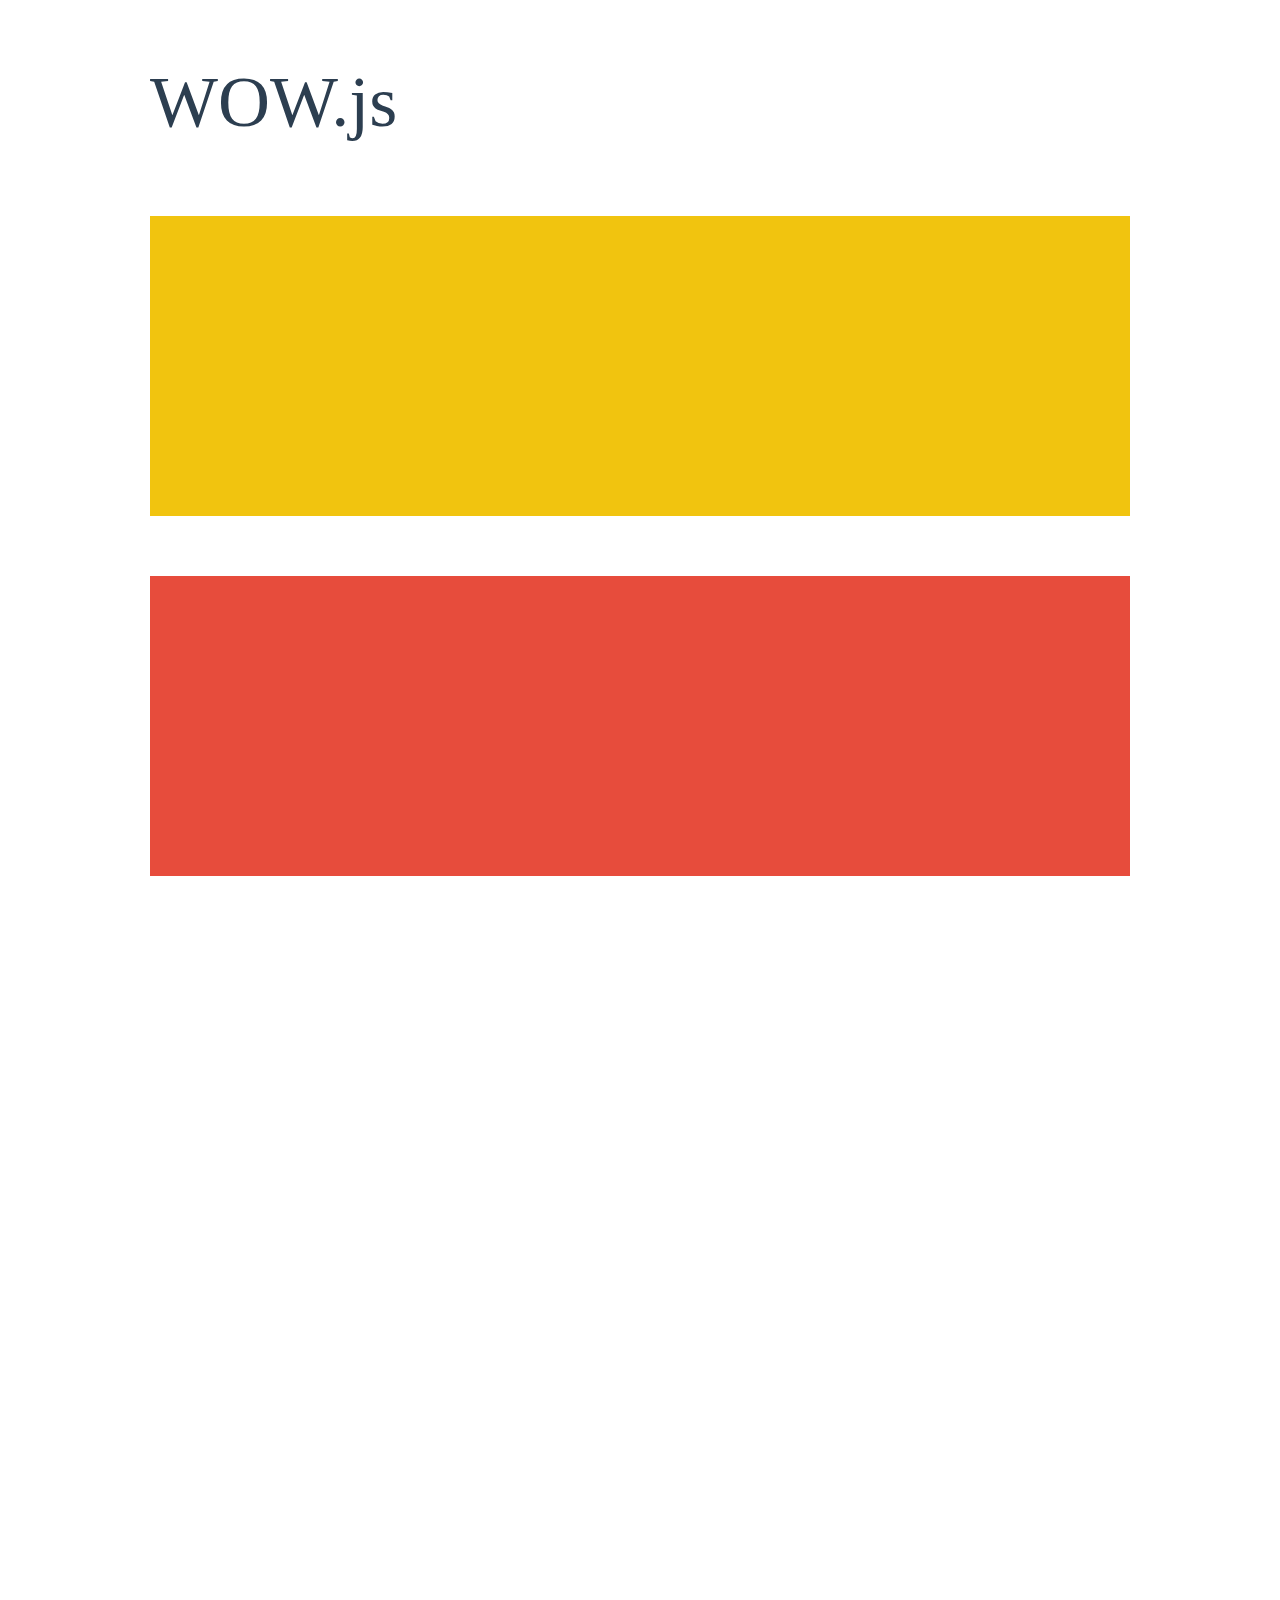
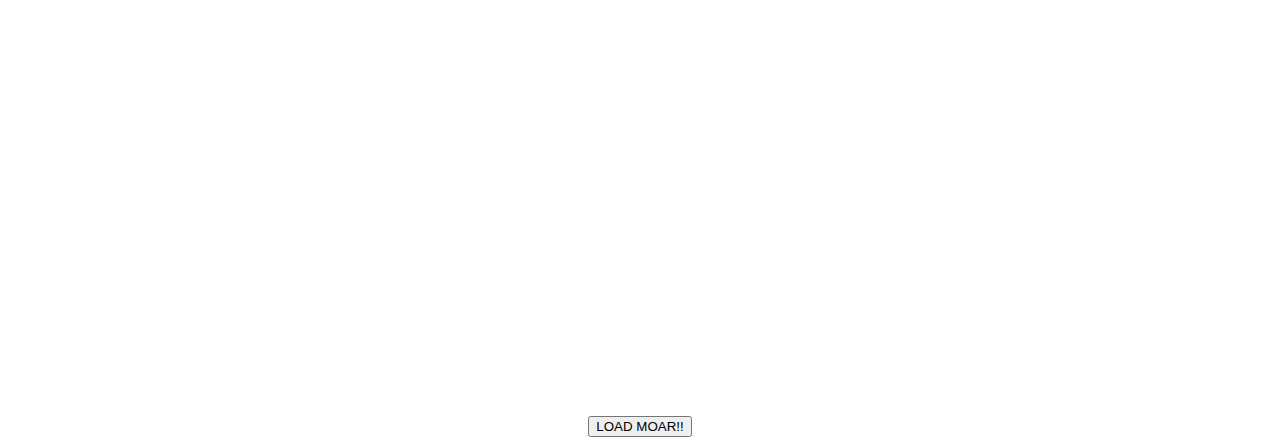
<file: libs/wow/demo.html>
<!doctype html>

<html lang="en">
<head>
  <meta charset="utf-8">
  <title>WOW</title>
  <link rel="stylesheet" href="css/libs/animate.css">
  <link rel="stylesheet" href="css/site.css">
  <style>
    .wow:first-child {
      visibility: hidden;
    }
  </style>
  <!--[if IE]>
    <script src="http://html5shiv.googlecode.com/svn/trunk/html5.js"></script>
  <![endif]-->
</head>

<body>
  <div id="container">
    <header>
      <h1>WOW.js</h1>
    </header>
    <div id="main">
      <section class="wow fadeInDown" style="background-color: #f1c40f;"></section>
      <section class="wow pulse" style="background-color: #e74c3c;" data-wow-iteration="infinite" data-wow-duration="1500ms"></section>
      <section class="section--purple wow slideInRight" data-wow-delay="2s"></section>
      <section class="section--blue wow bounceInLeft" data-wow-offset="300"></section>
      <section class="section--green wow slideInLeft" data-wow-duration="4s"></section>
      <button id="moar">LOAD MOAR!!</button>
    </div>
  </div>
  <script src="dist/wow.js"></script>
  <script>
    wow = new WOW(
      {
        animateClass: 'animated',
        offset:       100,
        callback:     function(box) {
          console.log("WOW: animating <" + box.tagName.toLowerCase() + ">")
        }
      }
    );
    wow.init();
    document.getElementById('moar').onclick = function() {
      var section = document.createElement('section');
      section.className = 'section--purple wow fadeInDown';
      this.parentNode.insertBefore(section, this);
    };
  </script>
</body>
</html>
</file>
<file: libs/wow/css/site.css>
h1 {
  font-size:     72px;
  line-height:   1.5;
  color: #2c3e50;
  font-weight:   100;
}

#container {
  width:  980px;
  margin: 0 auto;
}

section {
  height: 300px;
  margin: 60px 0;
}

.section--purple {
  background-color: #9b59b6;
}

.section--blue {
  background-color: #3498db;
}

.section--green {
  background-color: #2ecc71;
}

#main {
  text-align: center;
}

#more {
  margin: 20px auto 48px;
}
</file>
